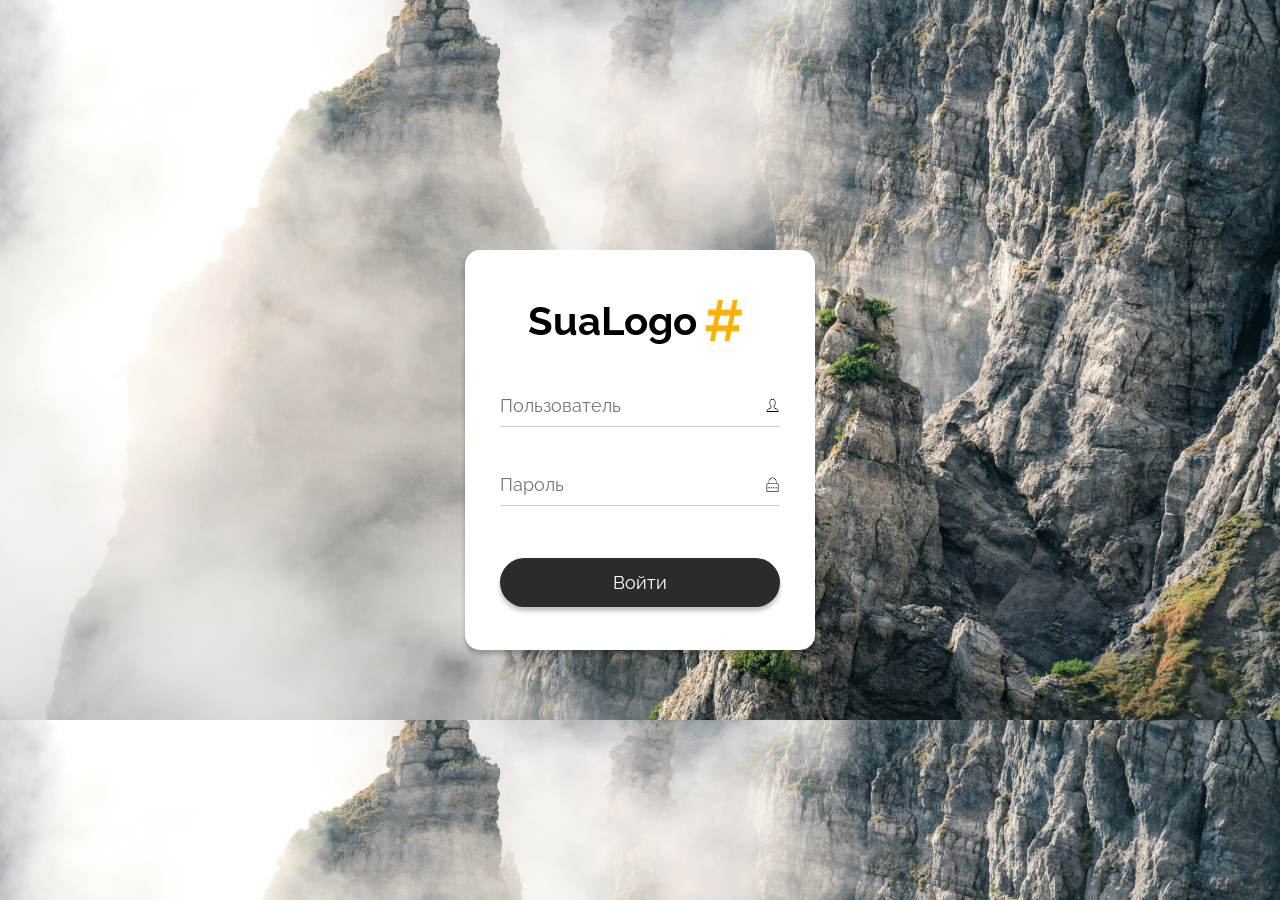
<file: index.html>
<!doctype html>
<html lang="ru">
  <head>
    <meta charset="UTF-8" />
    <meta name="viewport" content="width=device-width, initial-scale=1.0" />
    <title>Форма авторизации</title>
    <link rel="stylesheet" href="css/style.css" />
    <link
      href="https://fonts.googleapis.com/css2?family=Raleway:ital,wght@0,100..900;1,100..900&display=swap"
      rel="stylesheet"
    />
  </head>
  <body>
    <form action="">
      <div class="header-box">
        <h1>SuaLogo</h1>
        <img src="./media/hestek.png" alt="logo"   width="55"
          height="55" /> 
      </div>

      <div class="input-box">
        <input type="text" name="name" placeholder="Пользователь" required />
        <img  src="./media/avatar.png"  alt="иконка"  width="15"  height="15"
        />
      </div>
      <div class="input-box">
        <input type="password" name="password" placeholder="Пароль" required />
        <img src="./media/password.png" alt="иконка" width="15" height="15" />
      </div>
      <button class="submit-btn" type="submit">Войти</button>
    </form>
  </body>
</html>
</file>
<file: css/style.css>
* {
    margin: 0;
    padding: 0;
    box-sizing:border-box;
}

body {
    font-family: "Raleway" , Tahoma, Geneva, Verdana, sans-serif;
    height: 100vh;
    overflow: hidden;
    position: fixed;
    top:0;
    left: 0;
    width: 100%;
    height: 100%;
    background-image: url("../media/background.jpg");
    background-size: cover;
    display: flex;
    justify-content: center;
    align-items: center; 
    font-size: 20px;   
}

input,
button {
    border: none;
    outline: none;
    font-family: inherit;
    font-size: 18px;
}

button {
    cursor: pointer;
    background: none;
}

.header-box {
    width: 100%;
    display: flex;
    align-items: center;
    justify-content: center;
}

form {
   background-color: #fff;
   width: 350px;
   height: 400px;
   padding: 20px 35px;
   box-shadow: 0 4px 4px rgba(0, 0, 0, 0.25);
   border-radius: 15px;
   display: flex;
   flex-direction: column;
   justify-content: space-around;
}

.input-box {
    display: flex;
    align-items: center;
    justify-content: space-between;
    border-bottom: 1px solid #ccc;
    padding-bottom: 10px;
}

.submit-btn {
    color: #fff;
    background-color: #2b2b2b;
    padding: 14px;
    border-radius: 25px;
    box-shadow: 0 4px 4px rgba(0, 0, 0, 0.25);
    margin-top: 5px;
}
</file>
